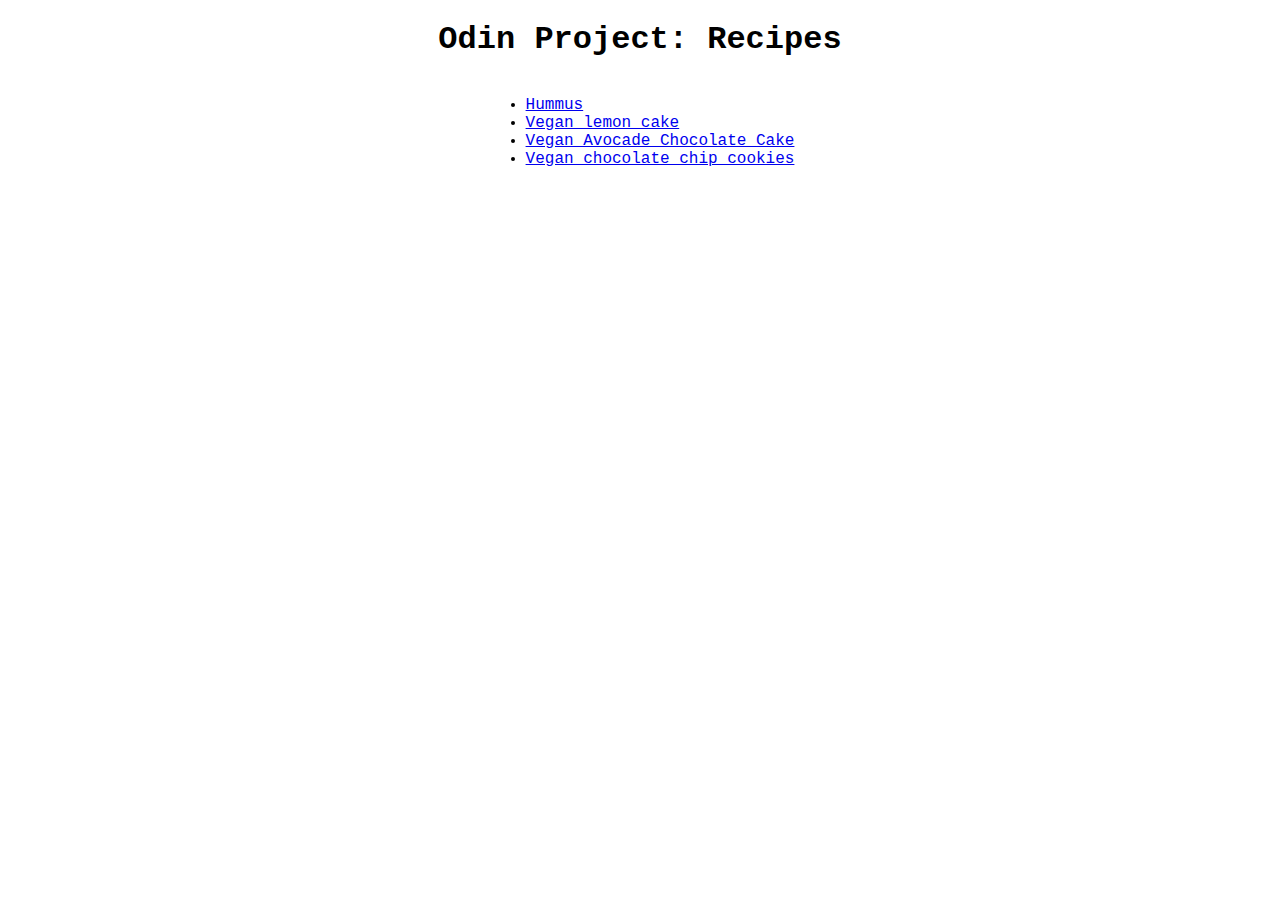
<file: index.html>
<!DOCTYPE html>
<html lang="en">
<head>
    <meta charset="UTF-8">
    <meta http-equiv="X-UA-Compatible" content="IE=edge">
    <meta name="viewport" content="width=device-width, initial-scale=1.0">
    <link rel="stylesheet" href="styles.css">
    <title>Recipes</title>
</head>
<body>
    <h1>Odin Project: Recipes</h1>
    <ul>
        <li><a href="recipes/hummus.html">Hummus</a></li>
        <li><a href="recipes/vegan-lemon-cake.html">Vegan lemon cake</a></li>
        <li><a href="recipes/vegan-chocolate-cake.html">Vegan Avocade Chocolate Cake</a></li>
        <li><a href="recipes/vegan-chocchip-cookies.html">Vegan chocolate chip cookies</a></li>
    </ul>
</body>
</html>
</file>
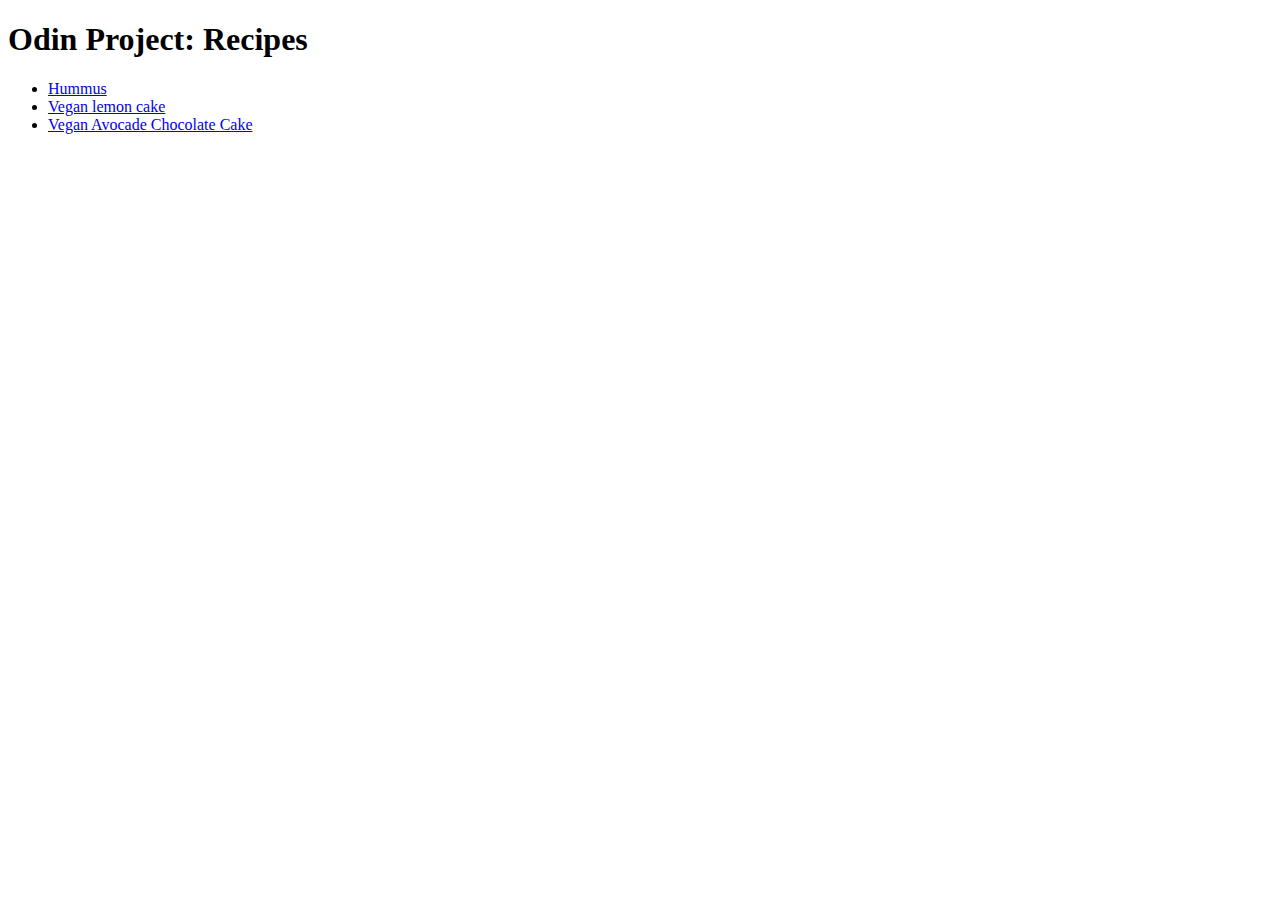
<file: odin-recipes/index.html>
<!DOCTYPE html>
<html lang="en">
<head>
    <meta charset="UTF-8">
    <meta http-equiv="X-UA-Compatible" content="IE=edge">
    <meta name="viewport" content="width=device-width, initial-scale=1.0">
    <title>Recipes</title>
</head>
<body>
    <h1>Odin Project: Recipes</h1>
    <ul>
        <li><a href="recipes/hummus.html">Hummus</a></li>
        <li><a href="recipes/vegan-lemon-cake.html">Vegan lemon cake</a></li>
        <li><a href="recipes/vegan-chocolate-cake.html">Vegan Avocade Chocolate Cake</a></li>
    </ul>
</body>
</html>
</file>
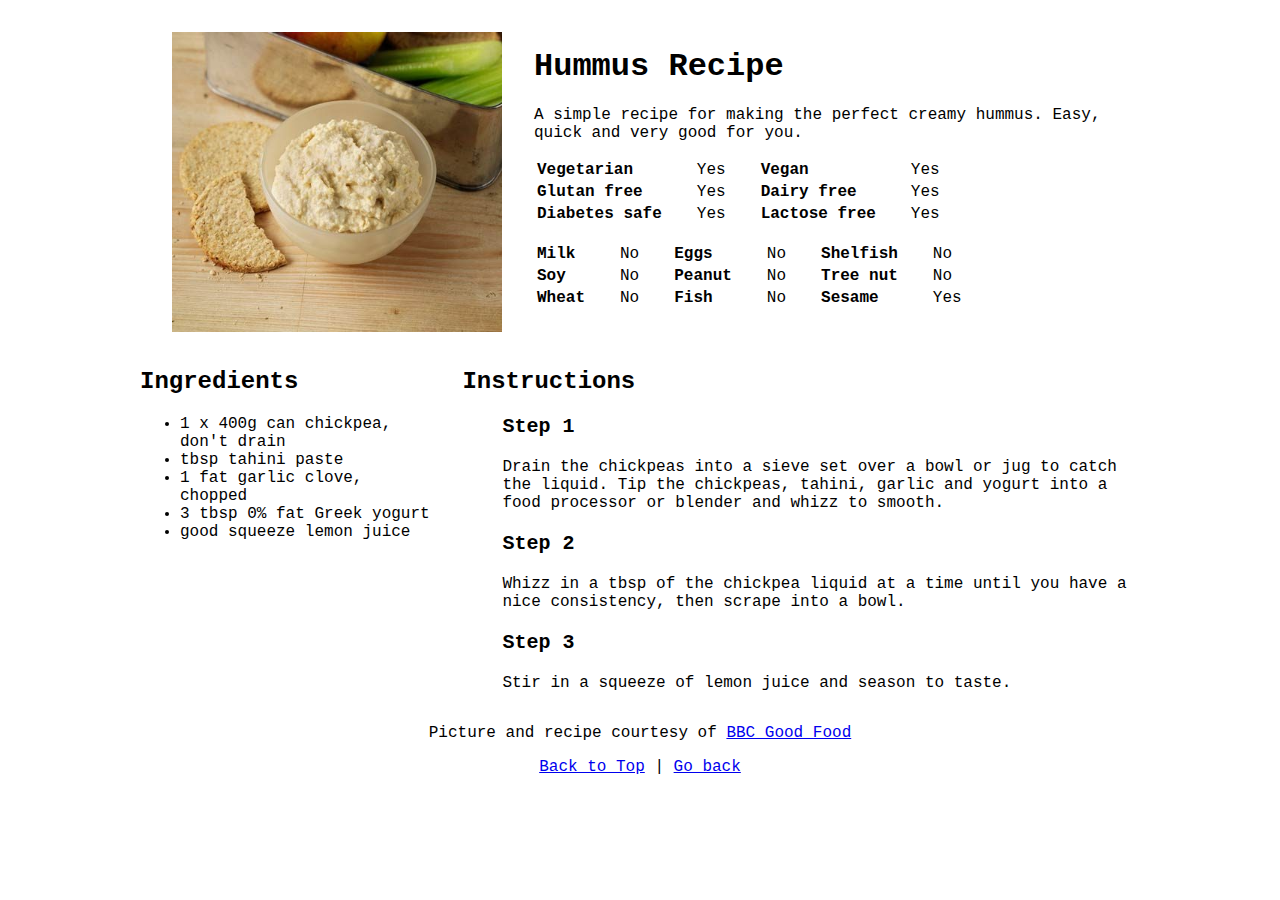
<file: recipes/hummus.html>
<!DOCTYPE html>
<html lang="en">
<head>
    <meta charset="UTF-8">
    <meta http-equiv="X-UA-Compatible" content="IE=edge">
    <meta name="viewport" content="width=device-width, initial-scale=1.0">
    <link rel="stylesheet" href="styles.css">
    <title>Hummus Recipe</title>
</head>
<body>
    <header>
        <img src="../img/hummus.jpg">
        <div class="header-text">
            <h1>Hummus Recipe</h1>
            <p>
                A simple recipe for making the perfect creamy hummus. Easy, quick and very good for you.
            </p>
            <table class="diatry">
                <tr>
                    <th>Vegetarian</th>
                    <td>Yes</td>
                    <th>Vegan</th>
                    <td>Yes</td>
                </tr>
                <tr>
                    <th>Glutan free</th>
                    <td>Yes</td>
                    <th>Dairy free</th>
                    <td>Yes</td>
                </tr>
                <tr>
                    <th>Diabetes safe</th>
                    <td>Yes</td>
                    <th>Lactose free</th>
                    <td>Yes</td>
                </tr>
            </table>
            <table class="alergy">
                <tr>
                    <th>Milk</th>
                    <td>No</td>
                    <th>Eggs</th>
                    <td>No</td>
                    <th>Shelfish</th>
                    <td>No</td>
                </tr>
                <tr>
                    <th>Soy</th>
                    <td>No</td>
                    <th>Peanut</th>
                    <td>No</td>
                    <th>Tree nut</th>
                    <td>No</td>
                </tr>
                <tr>
                    <th>Wheat</th>
                    <td>No</td>
                    <th>Fish</th>
                    <td>No</td>
                    <th>Sesame</th>
                    <td>Yes</td>
                </tr>
            </table>
        </div>
    </header>
    <div class="buy-and-do">
        <div class="buy">
            <h2>Ingredients</h2>
            <ul>
                <li>1 x 400g can chickpea, don't drain</li>
                <li>tbsp tahini paste</li>
                <li>1 fat garlic clove, chopped</li>
                <li>3 tbsp 0% fat Greek yogurt</li>
                <li>good squeeze lemon juice</li>
            </ul>
        </div>
        <div class="do">
            <h2>Instructions</h2>
            <ol>
                <h3>Step 1</h3>
                <li>Drain the chickpeas into a sieve set over a bowl or jug to catch the liquid. Tip the chickpeas, tahini, garlic and yogurt into a food processor or blender and whizz to smooth.</li>
                <h3>Step 2</h3>
                <li>Whizz in a tbsp of the chickpea liquid at a time until you have a nice consistency, then scrape into a bowl.</li>
                <h3>Step 3</h3>
                <li>Stir in a squeeze of lemon juice and season to taste.</li>
            </ol>
        </div>
    </div>
    <p>Picture and recipe courtesy of <a href="https://www.bbcgoodfood.com/recipes/easy-hummus-recipe">BBC Good Food</a></p>
    <footer>
        <a href="#">Back to Top</a> | <a href="../index.html">Go back</a>
    </footer>
</body>
</html>
</file>
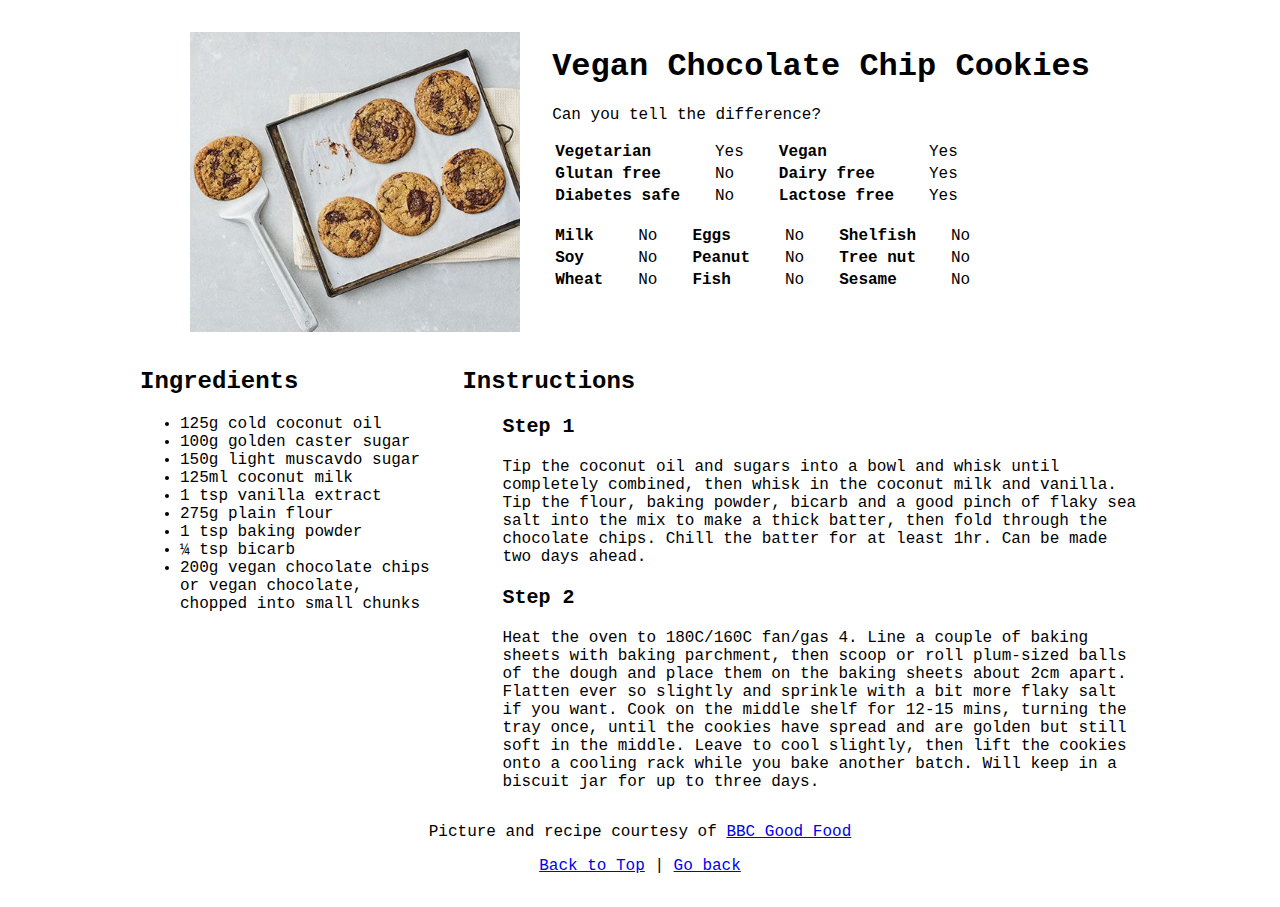
<file: recipes/vegan-chocchip-cookies.html>
<!DOCTYPE html>
<html lang="en">
<head>
    <meta charset="UTF-8">
    <meta http-equiv="X-UA-Compatible" content="IE=edge">
    <meta name="viewport" content="width=device-width, initial-scale=1.0">
    <link rel="stylesheet" href="styles.css">
    <title>Vegan Chocolate Chip Cookies</title>
</head>
<body>
    <header>
        <img src="../img/vegan-chocchip-cookies.jpg">
        <div class="header-text">
            <h1>Vegan Chocolate Chip Cookies</h1>
            <p>
                Can you tell the difference?
            </p>
            <table class="diatry">
                <tr>
                    <th>Vegetarian</th>
                    <td>Yes</td>
                    <th>Vegan</th>
                    <td>Yes</td>
                </tr>
                <tr>
                    <th>Glutan free</th>
                    <td>No</td>
                    <th>Dairy free</th>
                    <td>Yes</td>
                </tr>
                <tr>
                    <th>Diabetes safe</th>
                    <td>No</td>
                    <th>Lactose free</th>
                    <td>Yes</td>
                </tr>
            </table>
            <table class="alergy">
                <tr>
                    <th>Milk</th>
                    <td>No</td>
                    <th>Eggs</th>
                    <td>No</td>
                    <th>Shelfish</th>
                    <td>No</td>
                </tr>
                <tr>
                    <th>Soy</th>
                    <td>No</td>
                    <th>Peanut</th>
                    <td>No</td>
                    <th>Tree nut</th>
                    <td>No</td>
                </tr>
                <tr>
                <th>Wheat</th>
                    <td>No</td>
                    <th>Fish</th>
                    <td>No</td>
                    <th>Sesame</th>
                    <td>No</td>
                </tr>
            </table>
        </div>
    </header>
    <div class="buy-and-do">
        <div class="buy">
            <h2>Ingredients</h2>
            <ul>
                <li>125g cold coconut oil</li>
                <li>100g golden caster sugar</li>
                <li>150g light muscavdo sugar</li>
                <li>125ml coconut milk</li>
                <li>1 tsp vanilla extract</li>
                <li>275g plain flour</li>
                <li>1 tsp baking powder</li>
                <li>¼ tsp bicarb</li>
                <li>200g vegan chocolate chips or vegan chocolate, chopped into small chunks</li>
            </ul>
        </div>
        <div class="do">
            <h2>Instructions</h2>
            <ol>
                <h3>Step 1</h3>
                <li>Tip the coconut oil and sugars into a bowl and whisk until completely combined, then whisk in the coconut milk and vanilla. Tip the flour, baking powder, bicarb and a good pinch of flaky sea salt into the mix to make a thick batter, then fold through the chocolate chips. Chill the batter for at least 1hr. Can be made two days ahead.</li>
                <h3>Step 2</h3>
                <li>Heat the oven to 180C/160C fan/gas 4. Line a couple of baking sheets with baking parchment, then scoop or roll plum-sized balls of the dough and place them on the baking sheets about 2cm apart. Flatten ever so slightly and sprinkle with a bit more flaky salt if you want. Cook on the middle shelf for 12-15 mins, turning the tray once, until the cookies have spread and are golden but still soft in the middle. Leave to cool slightly, then lift the cookies onto a cooling rack while you bake another batch. Will keep in a biscuit jar for up to three days.</li>
            </ol>
        </div>
    </div>
    <p>Picture and recipe courtesy of <a href="https://www.bbcgoodfood.com/recipes/vegan-chocolate-chip-cookies">BBC Good Food</a></p>
    <footer>
        <a href="#">Back to Top</a> | <a href="../index.html">Go back</a>
    </footer>
</body>
</html>
</file>
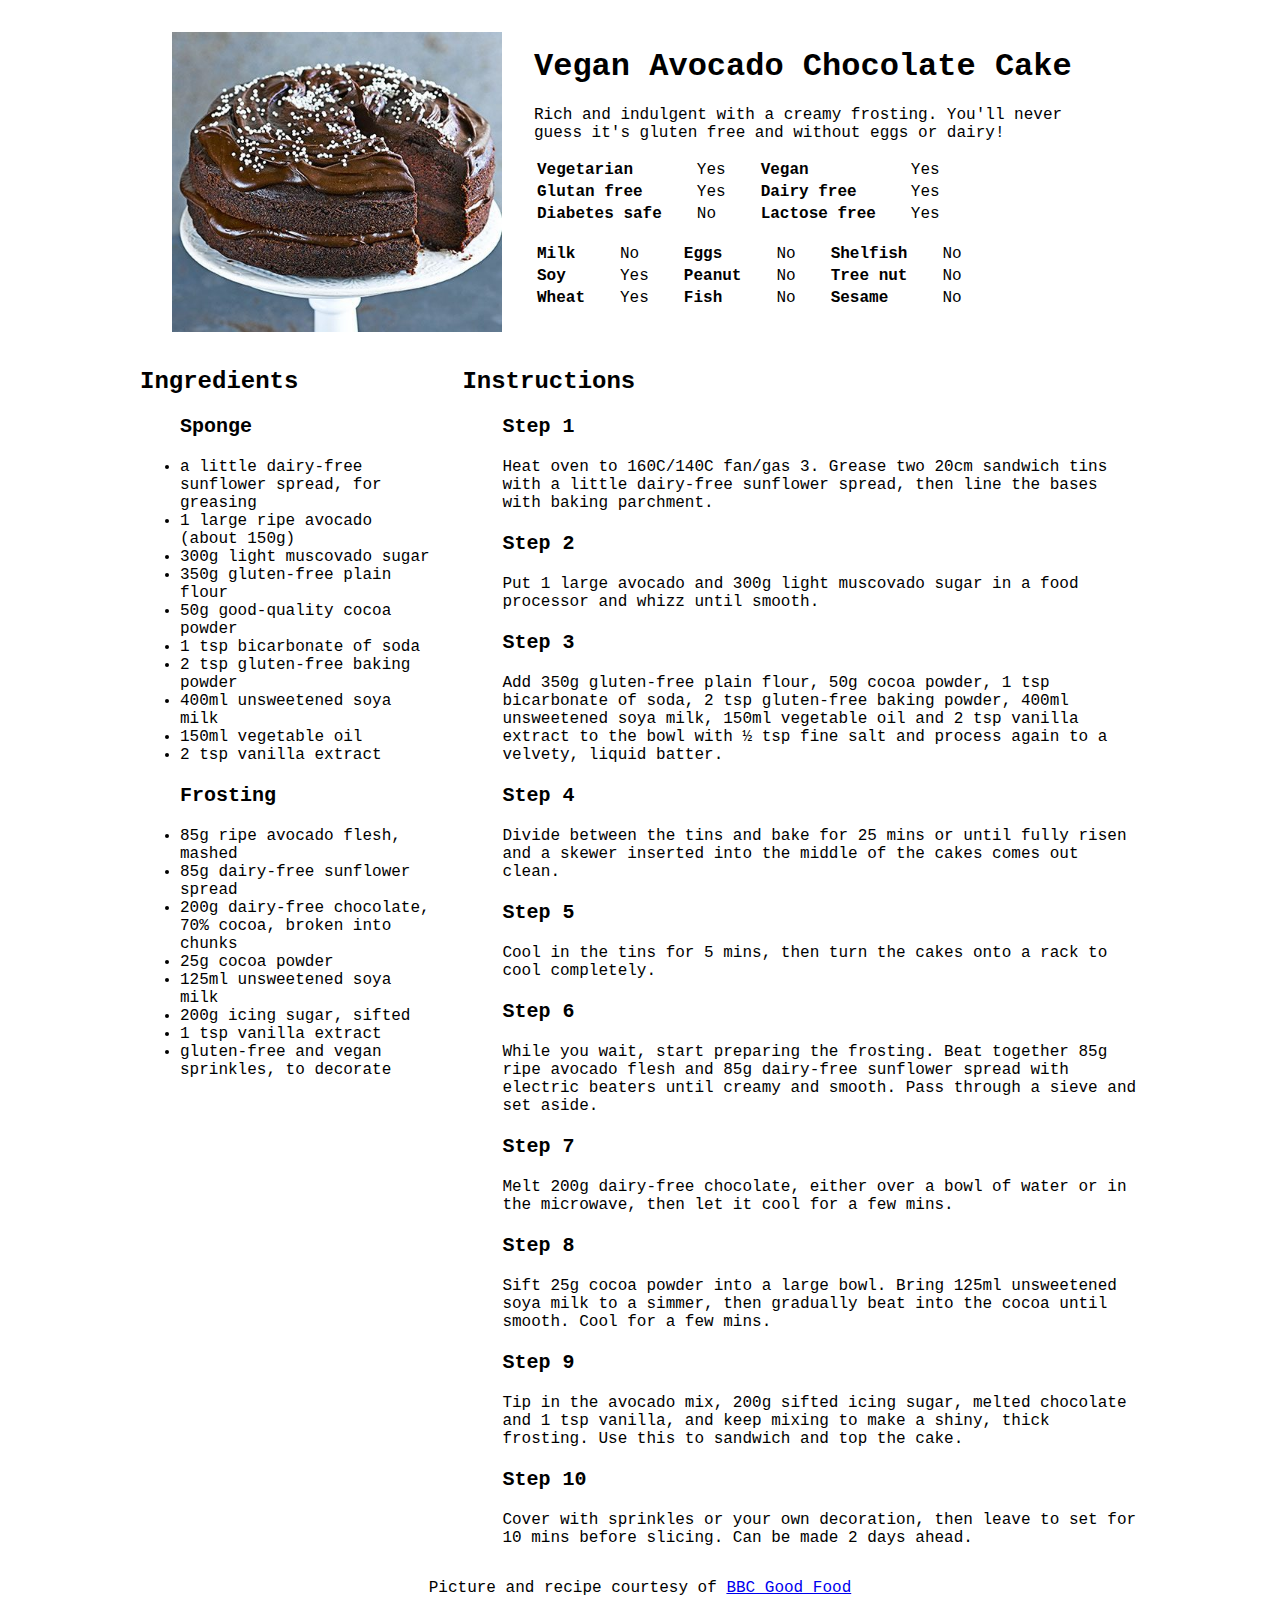
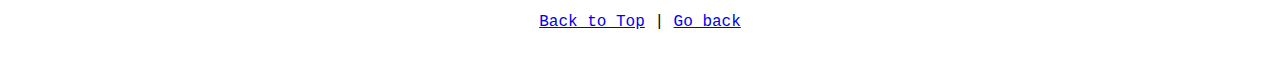
<file: recipes/vegan-chocolate-cake.html>
<!DOCTYPE html>
<html lang="en">
<head>
    <meta charset="UTF-8">
    <meta http-equiv="X-UA-Compatible" content="IE=edge">
    <meta name="viewport" content="width=device-width, initial-scale=1.0">
    <link rel="stylesheet" href="styles.css">
    <title>Vegan Avocado Chocolate Cake</title>
</head>
<body>
    <header>
        <img src="../img/vegan-chocolate-cake.jpg">
        <div class="header-text">
            <h1>Vegan Avocado Chocolate Cake</h1>
            <p>
                Rich and indulgent with a creamy frosting. You'll never guess it's gluten free and without eggs or dairy!
            </p>
            <table class="diatry">
                <tr>
                    <th>Vegetarian</th>
                    <td>Yes</td>
                    <th>Vegan</th>
                    <td>Yes</td>
                </tr>
                <tr>
                    <th>Glutan free</th>
                    <td>Yes</td>
                    <th>Dairy free</th>
                    <td>Yes</td>
                </tr>
                <tr>
                    <th>Diabetes safe</th>
                    <td>No</td>
                    <th>Lactose free</th>
                    <td>Yes</td>
                </tr>
            </table>
            <table class="alergy">
                <tr>
                    <th>Milk</th>
                    <td>No</td>
                    <th>Eggs</th>
                    <td>No</td>
                    <th>Shelfish</th>
                    <td>No</td>
                </tr>
                <tr>
                    <th>Soy</th>
                    <td>Yes</td>
                    <th>Peanut</th>
                    <td>No</td>
                    <th>Tree nut</th>
                    <td>No</td>
                </tr>
                <tr>
                    <th>Wheat</th>
                    <td>Yes</td>
                    <th>Fish</th>
                    <td>No</td>
                    <th>Sesame</th>
                    <td>No</td>
                </tr>
            </table>
        </div>
    </header>
    <div class="buy-and-do">
        <div class="buy">
            <h2>Ingredients</h2>
            <ul>
                <h3>Sponge</h3>
                <li>a little dairy-free sunflower spread, for greasing</li>
                <li>1 large ripe avocado (about 150g)</li>
                <li>300g light muscovado sugar</li>
                <li>350g gluten-free plain flour</li>
                <li>50g good-quality cocoa powder</li>
                <li>1 tsp bicarbonate of soda</li>
                <li>2 tsp gluten-free baking powder</li>
                <li>400ml unsweetened soya milk</li>
                <li>150ml vegetable oil</li>
                <li>2 tsp vanilla extract</li>
                <h3>Frosting</h3>
                <li>85g ripe avocado flesh, mashed</li>
                <li>85g dairy-free sunflower spread</li>
                <li>200g dairy-free chocolate, 70% cocoa, broken into chunks</li>
                <li>25g cocoa powder</li>
                <li>125ml unsweetened soya milk</li>
                <li>200g icing sugar, sifted</li>
                <li>1 tsp vanilla extract</li>
                <li>gluten-free and vegan sprinkles, to decorate</li>
            </ul>
        </div>
        <div class="do">
            <h2>Instructions</h2>
            <ol>
                <h3>Step 1</h3>
                <li>Heat oven to 160C/140C fan/gas 3. Grease two 20cm sandwich tins with a little dairy-free sunflower spread, then line the bases with baking parchment.</li>
                <h3>Step 2</h3>
                <li>Put 1 large avocado and 300g light muscovado sugar in a food processor and whizz until smooth.</li>
                <h3>Step 3</h3>
                <li>Add 350g gluten-free plain flour, 50g cocoa powder, 1 tsp bicarbonate of soda, 2 tsp gluten-free baking powder, 400ml unsweetened soya milk, 150ml vegetable oil and 2 tsp vanilla extract to the bowl with ½ tsp fine salt and process again to a velvety, liquid batter.</li>
                <h3>Step 4</h3>
                <li>Divide between the tins and bake for 25 mins or until fully risen and a skewer inserted into the middle of the cakes comes out clean.</li>
                <h3>Step 5</h3>
                <li>Cool in the tins for 5 mins, then turn the cakes onto a rack to cool completely.</li>
                <h3>Step 6</h3>
                <li>While you wait, start preparing the frosting. Beat together 85g ripe avocado flesh and 85g dairy-free sunflower spread with electric beaters until creamy and smooth. Pass through a sieve and set aside.</li>
                <h3>Step 7</h3>
                <li>Melt 200g dairy-free chocolate, either over a bowl of water or in the microwave, then let it cool for a few mins.</li>
                <h3>Step 8</h3>
                <li>Sift 25g cocoa powder into a large bowl. Bring 125ml unsweetened soya milk to a simmer, then gradually beat into the cocoa until smooth. Cool for a few mins.</li>
                <h3>Step 9</h3>
                <li>Tip in the avocado mix, 200g sifted icing sugar, melted chocolate and 1 tsp vanilla, and keep mixing to make a shiny, thick frosting. Use this to sandwich and top the cake.</li>
                <h3>Step 10</h3>
                <li>Cover with sprinkles or your own decoration, then leave to set for 10 mins before slicing. Can be made 2 days ahead.</li>
            </ol>
        </div>
    </div>
    <p>Picture and recipe courtesy of <a href="https://www.bbcgoodfood.com/recipes/chocolate-avocado-cake">BBC Good Food</a></p>
    <footer>
        <a href="#">Back to Top</a> | <a href="../index.html">Go back</a>
    </footer>
</body>
</html>
</file>
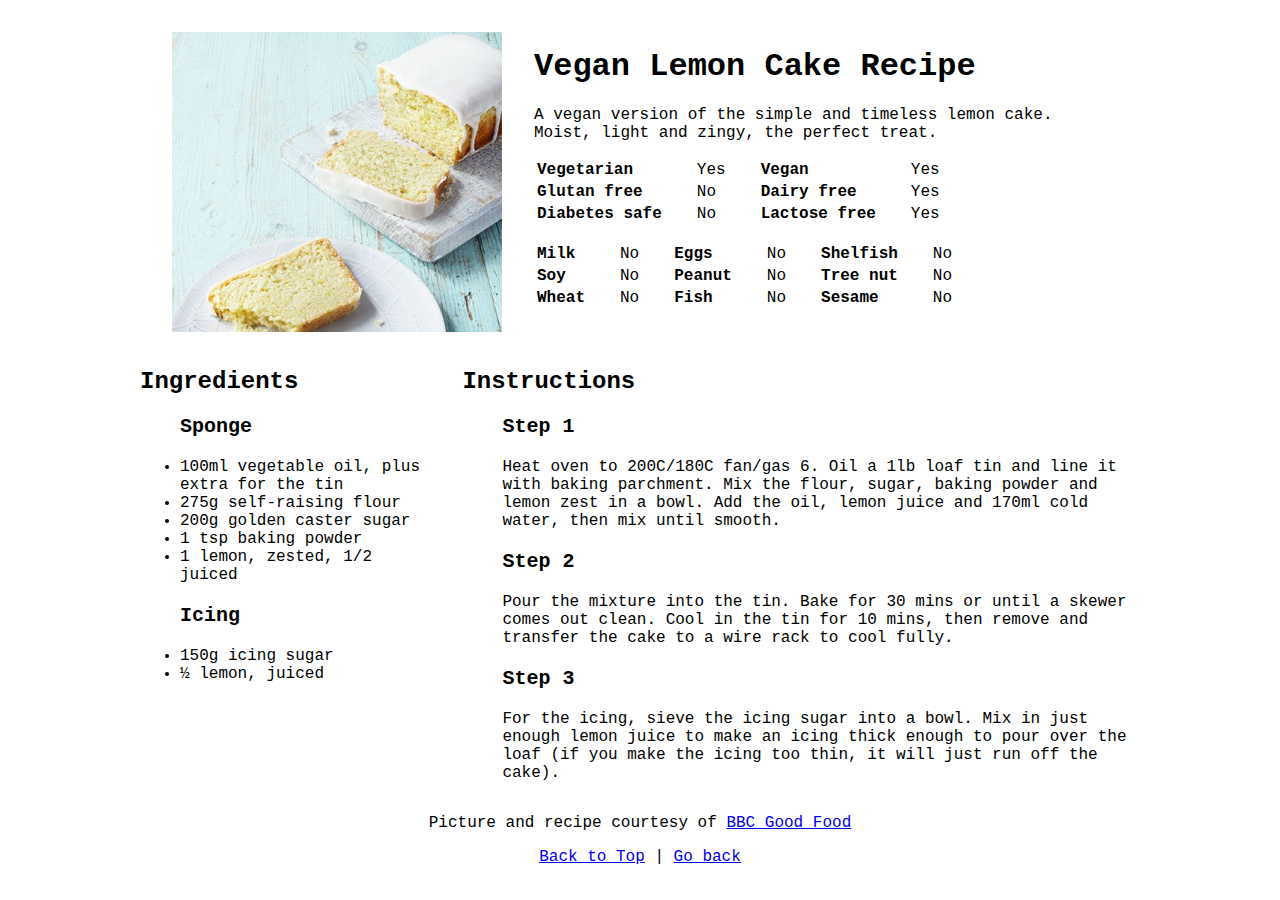
<file: recipes/vegan-lemon-cake.html>
<!DOCTYPE html>
<html lang="en">
<head>
    <meta charset="UTF-8">
    <meta http-equiv="X-UA-Compatible" content="IE=edge">
    <meta name="viewport" content="width=device-width, initial-scale=1.0">
    <link rel="stylesheet" href="styles.css">
    <title>Vegan Lemon Cake</title>
</head>
<body>
    <header>
        <img src="../img/vegan-lemon-cake.jpg">
        <div class="header-text">
            <h1>Vegan Lemon Cake Recipe</h1>
            <p>
                A vegan version of the simple and timeless lemon cake. Moist, light and zingy, the perfect treat.
            </p>
            <table class="diatry">
                <tr>
                    <th>Vegetarian</th>
                    <td>Yes</td>
                    <th>Vegan</th>
                    <td>Yes</td>
                </tr>
                <tr>
                    <th>Glutan free</th>
                    <td>No</td>
                    <th>Dairy free</th>
                    <td>Yes</td>
                </tr>
                <tr>
                    <th>Diabetes safe</th>
                    <td>No</td>
                    <th>Lactose free</th>
                    <td>Yes</td>
                </tr>
            </table>
            <table class="alergy">
                <tr>
                    <th>Milk</th>
                    <td>No</td>
                    <th>Eggs</th>
                    <td>No</td>
                    <th>Shelfish</th>
                    <td>No</td>
                </tr>
                <tr>
                    <th>Soy</th>
                    <td>No</td>
                    <th>Peanut</th>
                    <td>No</td>
                    <th>Tree nut</th>
                    <td>No</td>
                </tr>
                <tr>
                <th>Wheat</th>
                    <td>No</td>
                    <th>Fish</th>
                    <td>No</td>
                    <th>Sesame</th>
                    <td>No</td>
                </tr>
            </table>
        </div>
    </header>
    <div class="buy-and-do">
        <div class="buy">
            <h2>Ingredients</h2>
            <ul>
                <h3>Sponge</h3>
                <li>100ml vegetable oil, plus extra for the tin</li>
                <li>275g self-raising flour</li>
                <li>200g golden caster sugar</li>
                <li>1 tsp baking powder</li>
                <li>1 lemon, zested, 1/2 juiced</li>
                <h3>Icing</h3>
                <li>150g icing sugar</li>
                <li>½ lemon, juiced</li>
            </ul>
        </div>
        <div class="do">
            <h2>Instructions</h2>
            <ol>
                <h3>Step 1</h3>
                <li>Heat oven to 200C/180C fan/gas 6. Oil a 1lb loaf tin and line it with baking parchment. Mix the flour, sugar, baking powder and lemon zest in a bowl. Add the oil, lemon juice and 170ml cold water, then mix until smooth.</li>
                <h3>Step 2</h3>
                <li>Pour the mixture into the tin. Bake for 30 mins or until a skewer comes out clean. Cool in the tin for 10 mins, then remove and transfer the cake to a wire rack to cool fully.</li>
                <h3>Step 3</h3>
                <li>For the icing, sieve the icing sugar into a bowl. Mix in just enough lemon juice to make an icing thick enough to pour over the loaf (if you make the icing too thin, it will just run off the cake).</li>
            </ol>
        </div>
    </div>
    <p>Picture and recipe courtesy of <a href="https://www.bbcgoodfood.com/recipes/vegan-lemon-cake">BBC Good Food</a></p>
    <footer>
        <a href="#">Back to Top</a> | <a href="../index.html">Go back</a>
    </footer>
</body>
</html>
</file>
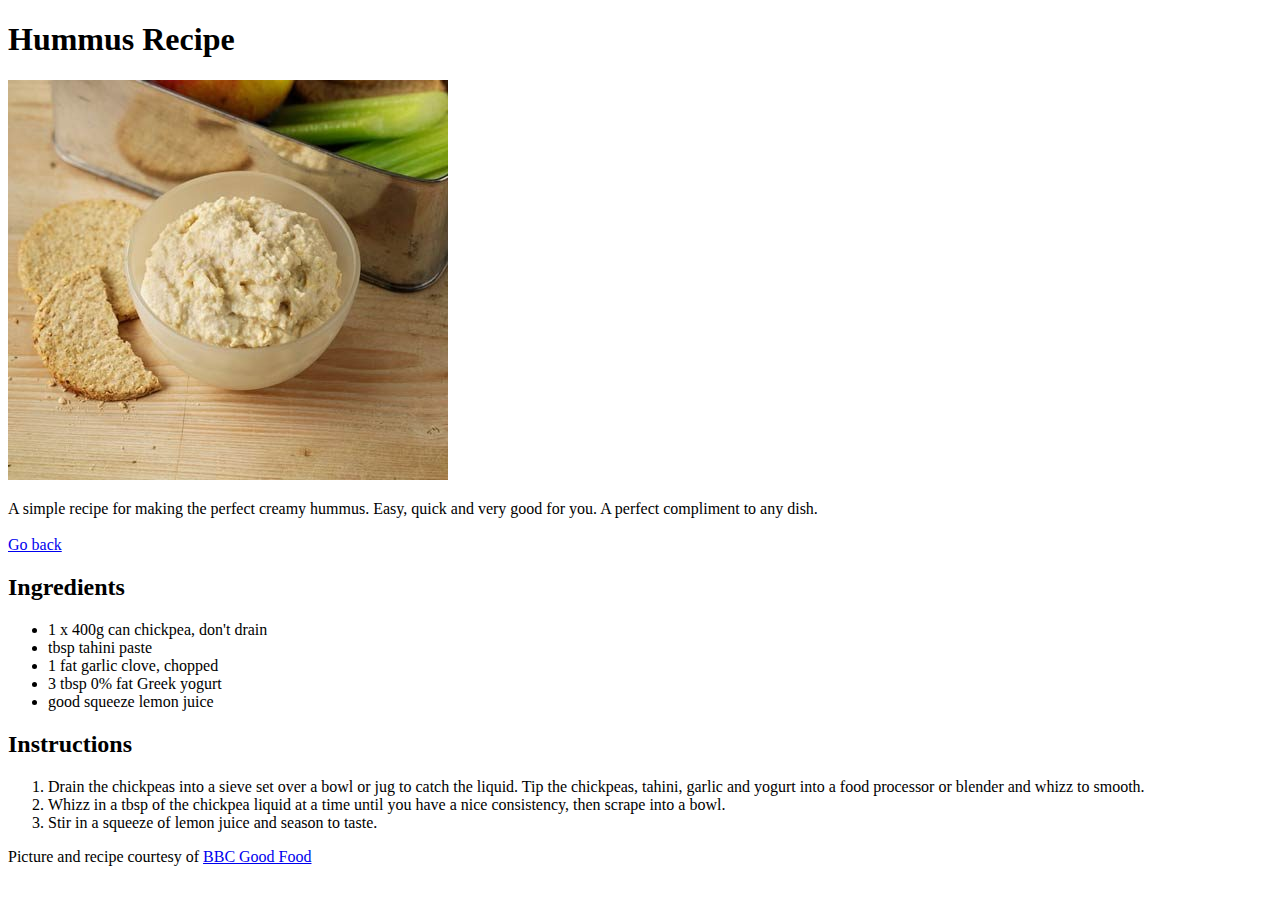
<file: odin-recipes/recipes/hummus.html>
<!DOCTYPE html>
<html lang="en">
<head>
    <meta charset="UTF-8">
    <meta http-equiv="X-UA-Compatible" content="IE=edge">
    <meta name="viewport" content="width=device-width, initial-scale=1.0">
    <title>Hummus Recipe</title>
</head>
<body>
    <h1>Hummus Recipe</h1>
    <img src="../img/hummus.jpg">
    <p>
        A simple recipe for making the perfect creamy hummus. Easy, quick and very good for you. A perfect compliment to any dish.
        <br><br>
        <a href="../index.html">Go back</a>
    </p>
    <h2>Ingredients</h2>
    <ul>
        <li>1 x 400g can chickpea, don't drain</li>
        <li>tbsp tahini paste</li>
        <li>1 fat garlic clove, chopped</li>
        <li>3 tbsp 0% fat Greek yogurt</li>
        <li>good squeeze lemon juice</li>
    </ul>
    <h2>Instructions</h2>
    <ol>
        <li>Drain the chickpeas into a sieve set over a bowl or jug to catch the liquid. Tip the chickpeas, tahini, garlic and yogurt into a food processor or blender and whizz to smooth.</li>
        <li>Whizz in a tbsp of the chickpea liquid at a time until you have a nice consistency, then scrape into a bowl.</li>
        <li>Stir in a squeeze of lemon juice and season to taste.</li>
    </ol>
    <p>Picture and recipe courtesy of <a href="https://www.bbcgoodfood.com/recipes/easy-hummus-recipe">BBC Good Food</a></p>
</body>
</html>
</file>
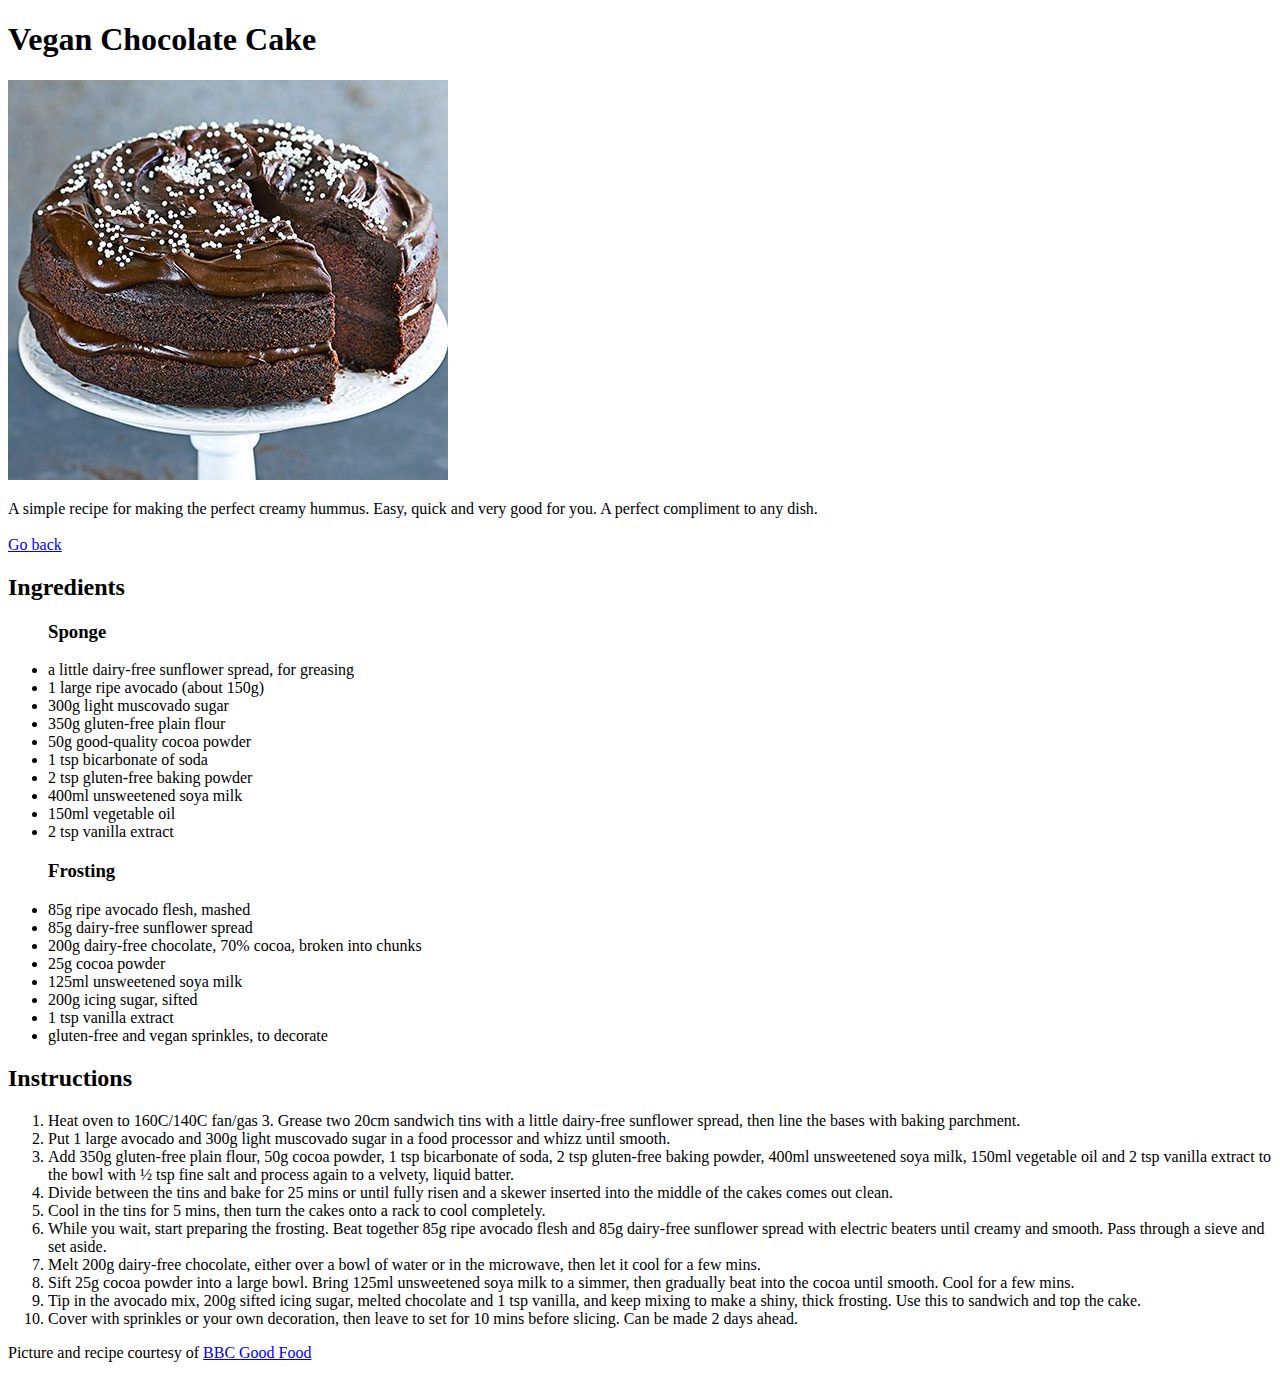
<file: odin-recipes/recipes/vegan-chocolate-cake.html>
<!DOCTYPE html>
<html lang="en">
<head>
    <meta charset="UTF-8">
    <meta http-equiv="X-UA-Compatible" content="IE=edge">
    <meta name="viewport" content="width=device-width, initial-scale=1.0">
    <title>Hummus Recipe</title>
</head>
<body>
    <h1>Vegan Chocolate Cake</h1>
    <img src="../img/vegan-chocolate-cake.jpg">
    <p>
        A simple recipe for making the perfect creamy hummus. Easy, quick and very good for you. A perfect compliment to any dish.
        <br><br>
        <a href="../index.html">Go back</a>
    </p>
    <h2>Ingredients</h2>
    <ul>
        <h3>Sponge</h3>
        <li>a little dairy-free sunflower spread, for greasing</li>
        <li>1 large ripe avocado (about 150g)</li>
        <li>300g light muscovado sugar</li>
        <li>350g gluten-free plain flour</li>
        <li>50g good-quality cocoa powder</li>
        <li>1 tsp bicarbonate of soda</li>
        <li>2 tsp gluten-free baking powder</li>
        <li>400ml unsweetened soya milk</li>
        <li>150ml vegetable oil</li>
        <li>2 tsp vanilla extract</li>
        <h3>Frosting</h3>
        <li>85g ripe avocado flesh, mashed</li>
        <li>85g dairy-free sunflower spread</li>
        <li>200g dairy-free chocolate, 70% cocoa, broken into chunks</li>
        <li>25g cocoa powder</li>
        <li>125ml unsweetened soya milk</li>
        <li>200g icing sugar, sifted</li>
        <li>1 tsp vanilla extract</li>
        <li>gluten-free and vegan sprinkles, to decorate</li>
    </ul>
    <h2>Instructions</h2>
    <ol>
        <li>Heat oven to 160C/140C fan/gas 3. Grease two 20cm sandwich tins with a little dairy-free sunflower spread, then line the bases with baking parchment.</li>
        <li>Put 1 large avocado and 300g light muscovado sugar in a food processor and whizz until smooth.</li>
        <li>Add 350g gluten-free plain flour, 50g cocoa powder, 1 tsp bicarbonate of soda, 2 tsp gluten-free baking powder, 400ml unsweetened soya milk, 150ml vegetable oil and 2 tsp vanilla extract to the bowl with ½ tsp fine salt and process again to a velvety, liquid batter.</li>
        <li>Divide between the tins and bake for 25 mins or until fully risen and a skewer inserted into the middle of the cakes comes out clean.</li>
        <li>Cool in the tins for 5 mins, then turn the cakes onto a rack to cool completely.</li>
        <li>While you wait, start preparing the frosting. Beat together 85g ripe avocado flesh and 85g dairy-free sunflower spread with electric beaters until creamy and smooth. Pass through a sieve and set aside.</li>
        <li>Melt 200g dairy-free chocolate, either over a bowl of water or in the microwave, then let it cool for a few mins.</li>
        <li>Sift 25g cocoa powder into a large bowl. Bring 125ml unsweetened soya milk to a simmer, then gradually beat into the cocoa until smooth. Cool for a few mins.</li>
        <li>Tip in the avocado mix, 200g sifted icing sugar, melted chocolate and 1 tsp vanilla, and keep mixing to make a shiny, thick frosting. Use this to sandwich and top the cake.</li>
        <li>Cover with sprinkles or your own decoration, then leave to set for 10 mins before slicing. Can be made 2 days ahead.</li>
    </ol>
    <p>Picture and recipe courtesy of <a href="https://www.bbcgoodfood.com/recipes/chocolate-avocado-cake">BBC Good Food</a></p>
</body>
</html>
</file>
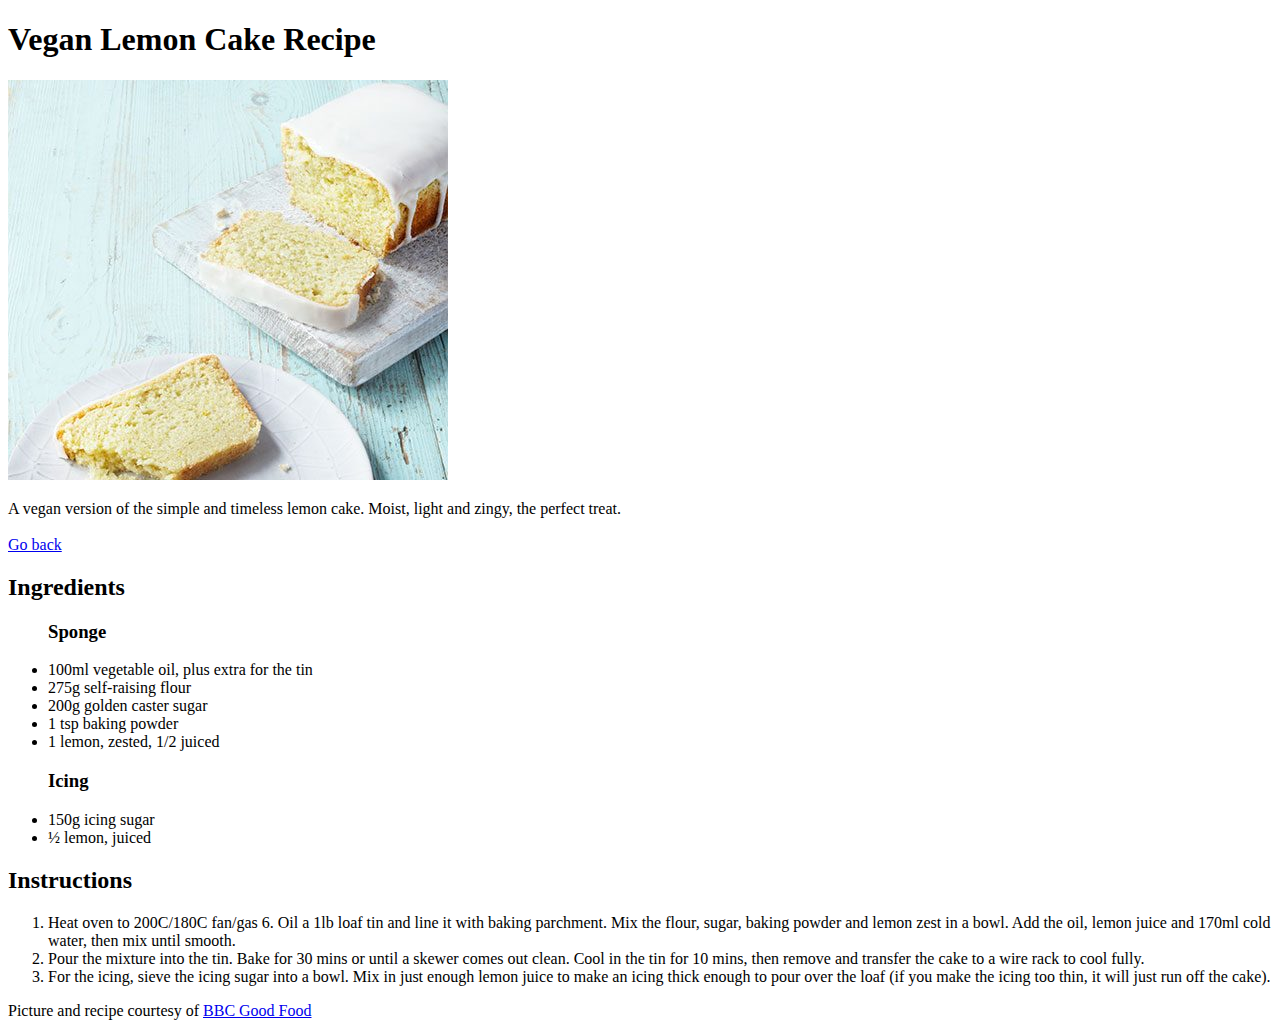
<file: odin-recipes/recipes/vegan-lemon-cake.html>
<!DOCTYPE html>
<html lang="en">
<head>
    <meta charset="UTF-8">
    <meta http-equiv="X-UA-Compatible" content="IE=edge">
    <meta name="viewport" content="width=device-width, initial-scale=1.0">
    <title>Hummus Recipe</title>
</head>
<body>
    <h1>Vegan Lemon Cake Recipe</h1>
    <img src="../img/vegan-lemon-cake.jpg">
    <p>
        A vegan version of the simple and timeless lemon cake. Moist, light and zingy, the perfect treat.
        <br><br>
        <a href="../index.html">Go back</a>
    </p>
    <h2>Ingredients</h2>
    <ul>
        <h3>Sponge</h3>
        <li>100ml vegetable oil, plus extra for the tin</li>
        <li>275g self-raising flour</li>
        <li>200g golden caster sugar</li>
        <li>1 tsp baking powder</li>
        <li>1 lemon, zested, 1/2 juiced</li>
        <h3>Icing</h3>
        <li>150g icing sugar</li>
        <li>½ lemon, juiced</li>
    </ul>
    <h2>Instructions</h2>
    <ol>
        <li>Heat oven to 200C/180C fan/gas 6. Oil a 1lb loaf tin and line it with baking parchment. Mix the flour, sugar, baking powder and lemon zest in a bowl. Add the oil, lemon juice and 170ml cold water, then mix until smooth.</li>
        <li>Pour the mixture into the tin. Bake for 30 mins or until a skewer comes out clean. Cool in the tin for 10 mins, then remove and transfer the cake to a wire rack to cool fully.</li>
        <li>For the icing, sieve the icing sugar into a bowl. Mix in just enough lemon juice to make an icing thick enough to pour over the loaf (if you make the icing too thin, it will just run off the cake).</li>
    </ol>
    <p>Picture and recipe courtesy of <a href="https://www.bbcgoodfood.com/recipes/vegan-lemon-cake">BBC Good Food</a></p>
</body>
</html>
</file>
<file: styles.css>
* {
    box-sizing: border-box;}
html {
    display: flex; flex-direction: column; align-items: center;
    font-family: 'Courier New', Courier, monospace;}
body {
    width: 1000px; height: auto;
    display: flex; flex-direction: column; align-items: center;
    margin: 0;}
footer {
    margin: 0 0 1rem 0;}
</file>
<file: recipes/styles.css>
* {
    box-sizing: border-box;
    font-size: 16px;}
html {
    display: flex; flex-direction: column; align-items: center;
    font-family: 'Courier New', Courier, monospace;}
body {
    max-width: 1000px; height: auto;
    display: flex; flex-direction: column; align-items: center;
    margin: 1rem;}
h1 {
    font-size: 2rem;}
h2 {
    font-size: 1.50rem;}
h3 {
    font-size: 1.25rem}
ol {
    list-style-type: none;}
.buy-and-do {
    display: flex; flex-direction: row;}
.buy {
    width: 30%; height: auto;}
.do {
    width: 70%; height: auto;
    margin: 0 0 0 2rem;}

    /* Header */

header {
    display: flex; flex-direction:row;
    padding: 1rem 2rem 1rem 2rem;}
header h1 {
    margin-top: 0px;}
header img {
    height: 300px; width: auto;}
.header-text {
    padding: 1rem 0 1rem 0; margin: 0 0 0 2rem;}
header th {
    text-align: left;}
header td, header th {
    padding-right: 2rem;}
.diatry {
    padding: 0 0 1rem 0;}

    /* Footer */

footer {
    margin: 0 0 1rem 0;}
</file>
